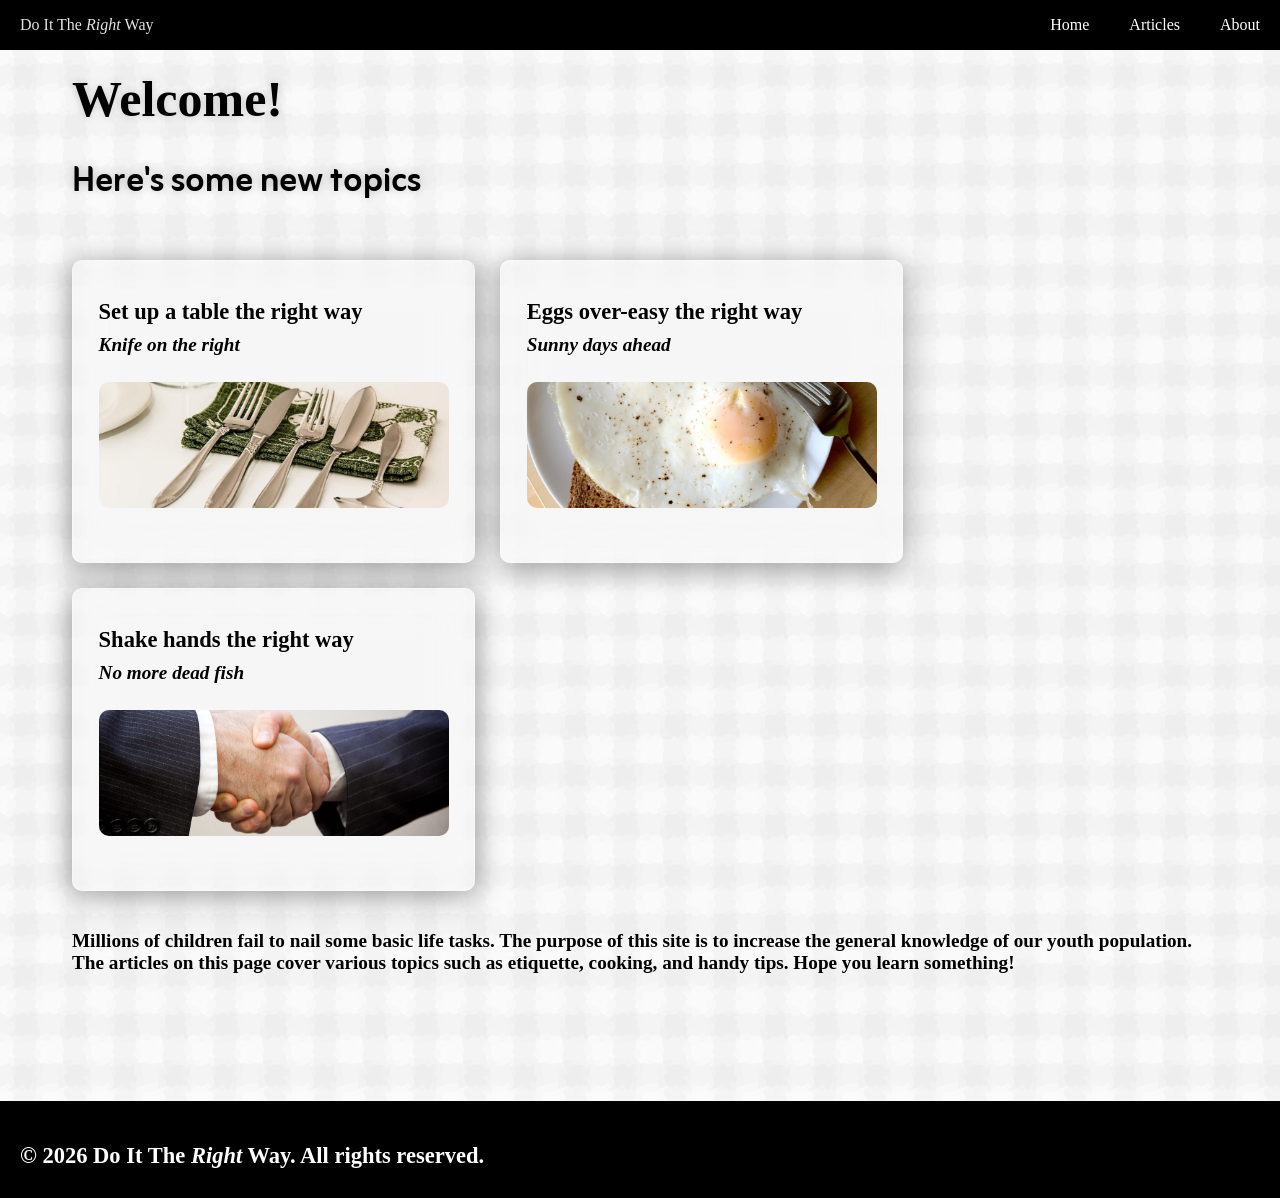
<file: index.html>
<!DOCTYPE html>
<html lang="en">
<head>
    <meta charset="UTF-8">
    <meta name="viewport" content="width=device-width, initial-scale=1.0">
    <link rel="stylesheet" href="style.css">
    <link rel="preconnect" href="https://fonts.googleapis.com">
    <link rel="preconnect" href="https://fonts.gstatic.com" crossorigin>
    <link href="https://fonts.googleapis.com/css2?family=Google+Sans:ital,opsz,wght@0,17..18,400..700;1,17..18,400..700&family=Zain:ital,wght@0,200;0,300;0,400;0,700;0,800;0,900;1,300;1,400&display=swap" rel="stylesheet">
    <link rel="icon" href="favicon.png">
    <title>Do It The Right Way</title>
</head>
<body style="background-image: url(tile.png);">
    <nav>
        <div class="nav-title">Do It The<i><span class="right">&nbsp;Right</span>&nbsp;</i>Way</div>
        <div class="nav-element"><a href="index.html">Home</a></div>
        <div class="nav-element"><a href="articles.html">Articles</a></div>
        <div class="nav-element"><a href="about.html">About</a></div>
    </nav>
    <main>
        <header>
            <h1>Welcome!</h1>
            <h2>Here's some new topics</h2>
        </header>
        <div id="item-holder">
            <article>
                <div class="item">
                    <h3>Set up a table the right way</h3>
                    <h4>Knife on the right</h4>
                    <img src="table.jpg" alt="table">
                </div>
            </article>
            <article>
                <a href="article_eggs.html">
                <div class="item">
                    <h3>Eggs over-easy the right way</h3>
                    <h4>Sunny days ahead</h4>
                    <img src="eggs.jpg" alt="eggs">
                </div>
                </a>
            </article>
            <article>
                <div class="item">
                    <h3>Shake hands the right way</h3>
                    <h4>No more dead fish</h4>
                    <img src="handshake.jpg" alt="handshake">
                </div>
            </article>
        </div>
        <p>Millions of children fail to nail some basic life tasks. The purpose of this site is to increase the general knowledge of our youth population. The articles on this page cover various topics such as etiquette, cooking, and handy tips. Hope you learn something!</p>
    </main>
    <br><br><br>
    <br><br><br>
    <footer>
        <h3 style="font-family: 'Times New Roman', Times, serif;">&copy; 2026 Do It The <i>Right</i> Way. All rights reserved.</h3>
    </footer>
</body>
</html>

<!--
X Use of the semantic web page layout elements.  Header, main, and footer, at a minimum, must be used.  Other elements may be included at your own discretion.
X Favicon
X Tiling background image
X The use of 3 different Font Families

? 15 elements from CSS Text (Color, Text Alignment, Text Decoration, Text Transformation, Text Spacing, Text Shadow)

Image map with at least three hotspots
Three different lists (Ordered list with Roman numerals; Unordered list with square icons; Unordered list with an image used as the list icon)
-->
</file>
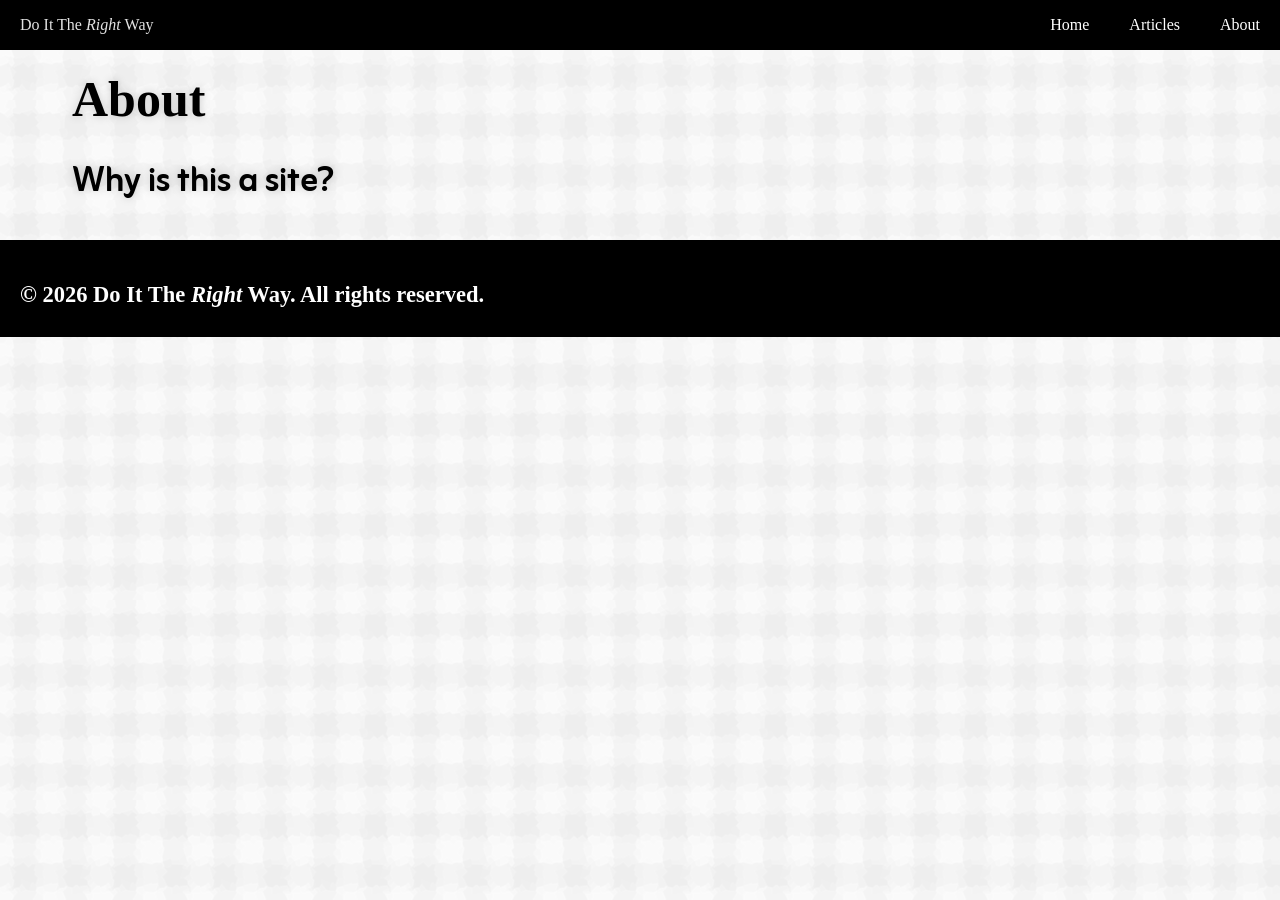
<file: about.html>
<!DOCTYPE html>
<html lang="en">
<head>
    <meta charset="UTF-8">
    <meta name="viewport" content="width=device-width, initial-scale=1.0">
    <link rel="stylesheet" href="style.css">
    <link rel="preconnect" href="https://fonts.googleapis.com">
    <link rel="preconnect" href="https://fonts.gstatic.com" crossorigin>
    <link href="https://fonts.googleapis.com/css2?family=Google+Sans:ital,opsz,wght@0,17..18,400..700;1,17..18,400..700&family=Zain:ital,wght@0,200;0,300;0,400;0,700;0,800;0,900;1,300;1,400&display=swap" rel="stylesheet">
    <link rel="icon" href="favicon.png">
    <title>Do It The Right Way</title>
</head>
<body style="background-image: url(tile.png);">
    <nav>
        <div class="nav-title">Do It The<i><span class="right">&nbsp;Right</span>&nbsp;</i>Way</div>
        <div class="nav-element"><a href="index.html">Home</a></div>
        <div class="nav-element"><a href="articles.html">Articles</a></div>
        <div class="nav-element"><a href="about.html">About</a></div>
    </nav>
    <main>
        <header>
            <h1>About</h1>
            <h2>Why is this a site?</h2>
        </header>
    </main>
    <footer>
        <h3 style="font-family: 'Times New Roman', Times, serif;">&copy; 2026 Do It The <i>Right</i> Way. All rights reserved.</h3>
    </footer>
</body>
</html>
</file>
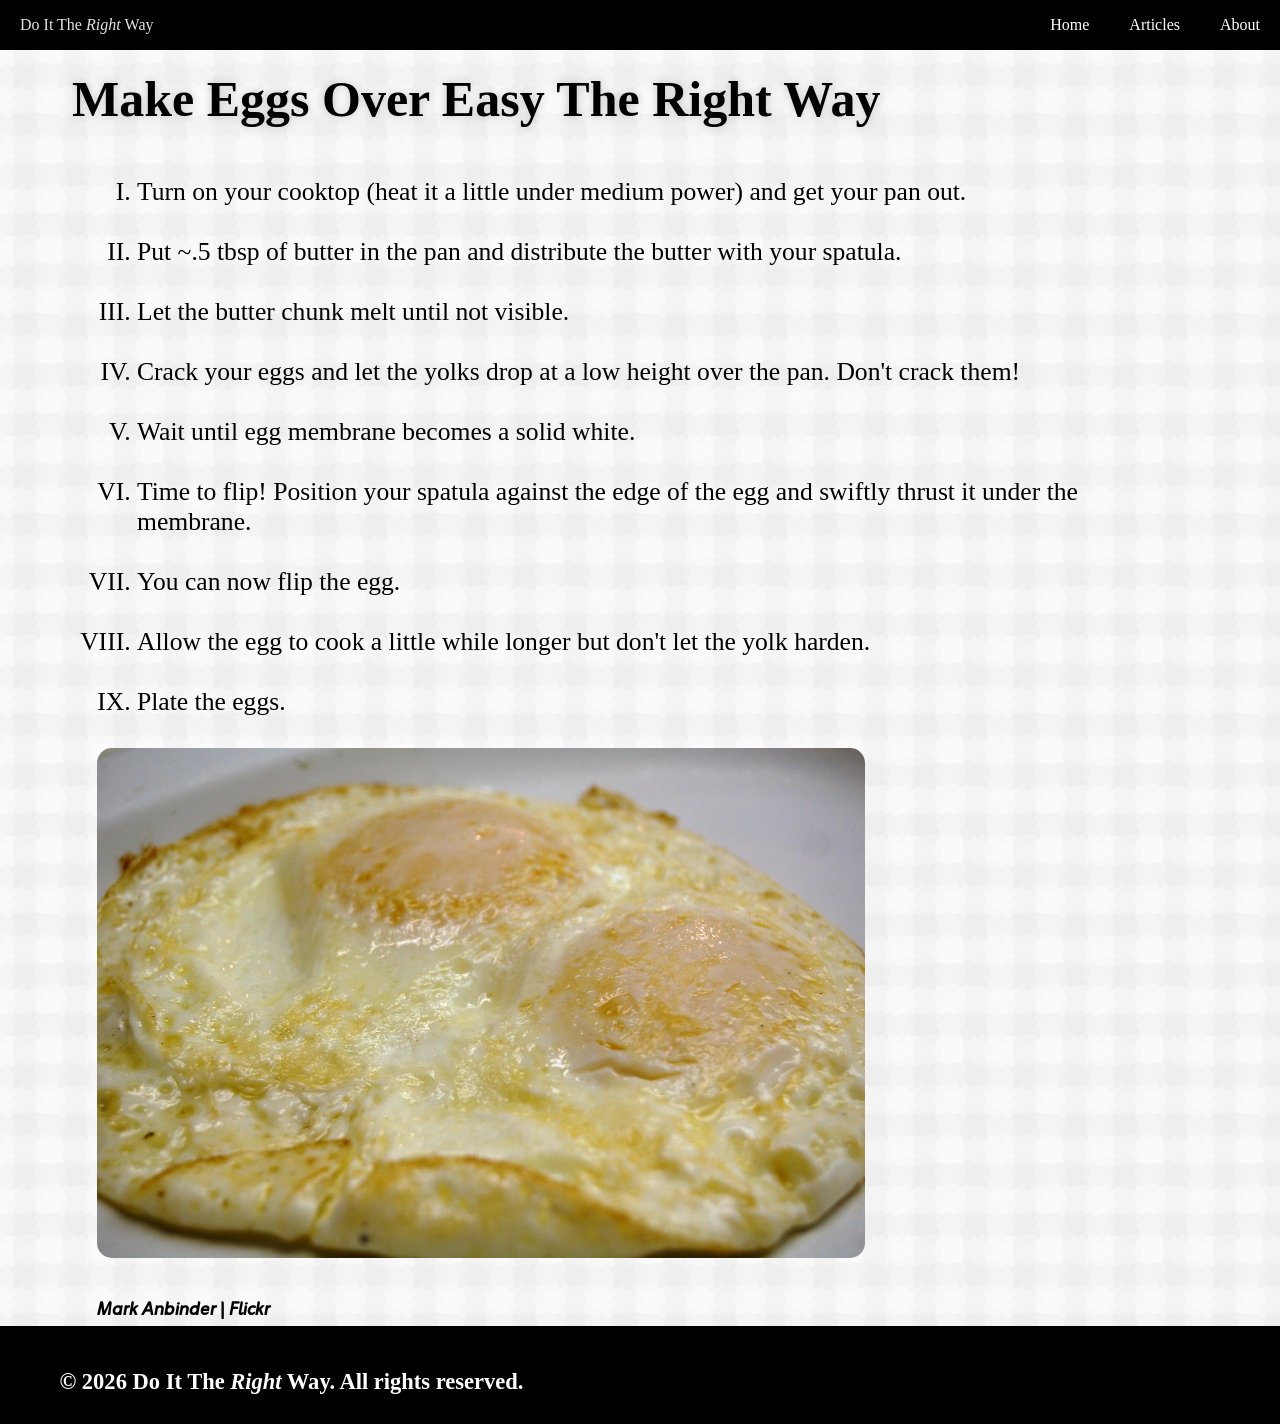
<file: article_eggs.html>
<!DOCTYPE html>
<html lang="en">
<head>
    <meta charset="UTF-8">
    <meta name="viewport" content="width=device-width, initial-scale=1.0">
    <link rel="stylesheet" href="style.css">
    <link rel="preconnect" href="https://fonts.googleapis.com">
    <link rel="preconnect" href="https://fonts.gstatic.com" crossorigin>
    <link href="https://fonts.googleapis.com/css2?family=Google+Sans:ital,opsz,wght@0,17..18,400..700;1,17..18,400..700&family=Zain:ital,wght@0,200;0,300;0,400;0,700;0,800;0,900;1,300;1,400&display=swap" rel="stylesheet">
    <link rel="icon" href="favicon.png">
    <title>Do It The Right Way</title>
</head>
<body style="background-image: url(tile.png);">
    <nav>
        <div class="nav-title">Do It The<i><span class="right">&nbsp;Right</span>&nbsp;</i>Way</div>
        <div class="nav-element"><a href="index.html">Home</a></div>
        <div class="nav-element"><a href="articles.html">Articles</a></div>
        <div class="nav-element"><a href="about.html">About</a></div>
    </nav>
    <main>
        <header>
            <h1>Make Eggs Over Easy The Right Way</h1>
        </header>
        <ol type="I">
            <li>Turn on your cooktop (heat it a little under medium power) and get your pan out.</li>
            <li>Put ~.5 tbsp of butter in the pan and distribute the butter with your spatula.</li>
            <li>Let the butter chunk melt until not visible.</li>
            <li>Crack your eggs and let the yolks drop at a low height over the pan. Don't crack them!</li>
            <li>Wait until egg membrane becomes a solid white.</li>
            <li>Time to flip! Position your spatula against the edge of the egg and swiftly thrust it under the membrane.</li>
            <li>You can now flip the egg.</li>
            <li>Allow the egg to cook a little while longer but don't let the yolk harden.</li>
            <li>Plate the eggs.</li>
        </ol>
        <img src="eggsart.jpg">
        <h5>Mark Anbinder | Flickr</h5>
    </main>
    <footer>
        <h3 style="font-family: 'Times New Roman', Times, serif;">&nbsp;&nbsp;&nbsp;&nbsp;&nbsp;&nbsp; &copy; 2026 Do It The <i>Right</i> Way. All rights reserved.</h3>
    </footer>
</body>
</html>
</file>
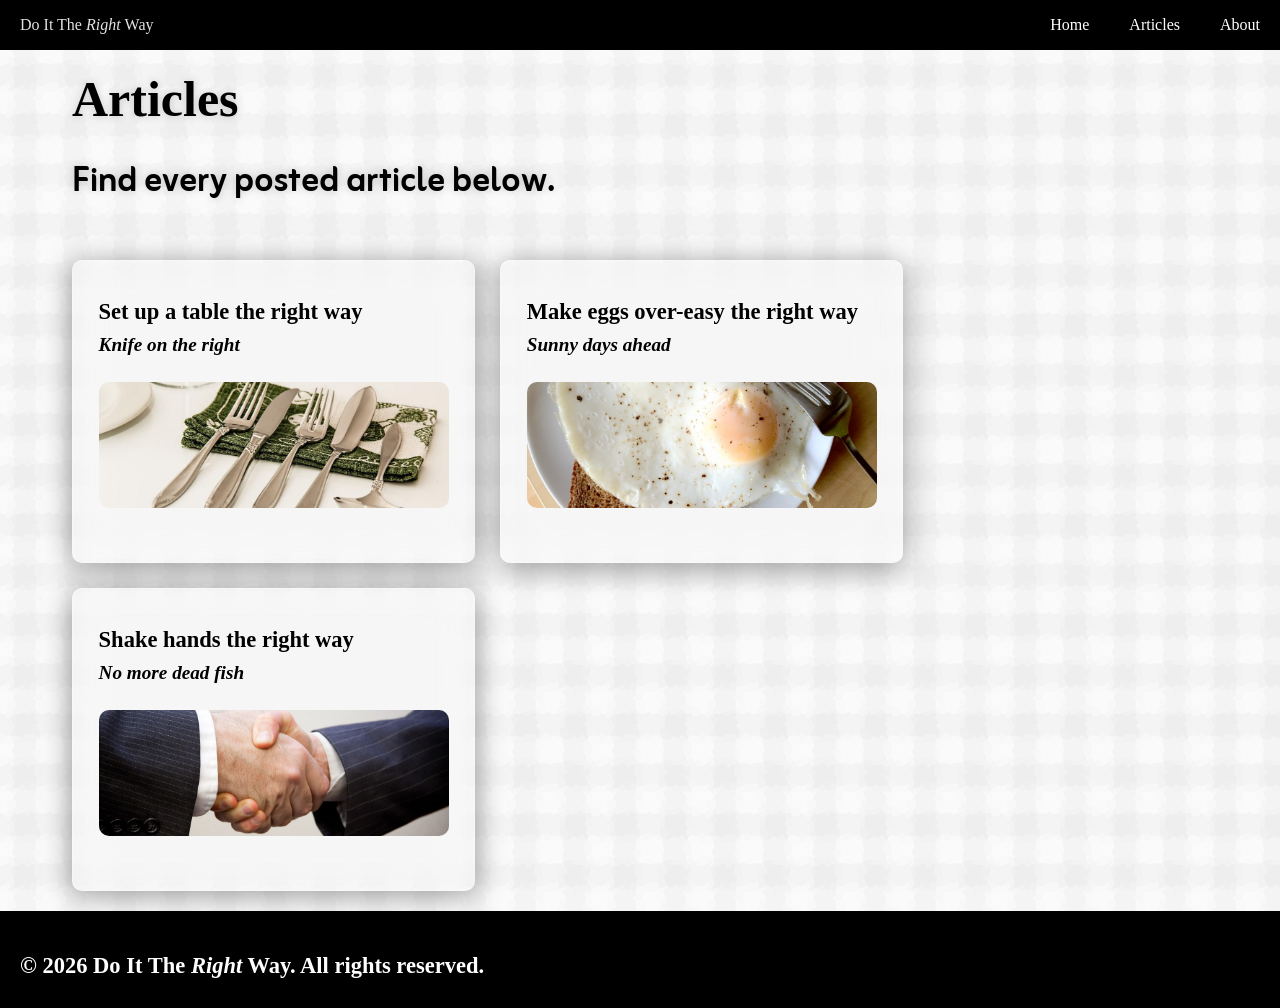
<file: articles.html>
<!DOCTYPE html>
<html lang="en">
<head>
    <meta charset="UTF-8">
    <meta name="viewport" content="width=device-width, initial-scale=1.0">
    <link rel="stylesheet" href="style.css">
    <link rel="preconnect" href="https://fonts.googleapis.com">
    <link rel="preconnect" href="https://fonts.gstatic.com" crossorigin>
    <link href="https://fonts.googleapis.com/css2?family=Google+Sans:ital,opsz,wght@0,17..18,400..700;1,17..18,400..700&family=Zain:ital,wght@0,200;0,300;0,400;0,700;0,800;0,900;1,300;1,400&display=swap" rel="stylesheet">
    <link rel="icon" href="favicon.png">
    <title>Do It The Right Way</title>
</head>
<body style="background-image: url(tile.png);">
    <nav>
        <div class="nav-title">Do It The<i><span class="right">&nbsp;Right</span>&nbsp;</i>Way</div>
        <div class="nav-element"><a href="index.html">Home</a></div>
        <div class="nav-element"><a href="articles.html">Articles</a></div>
        <div class="nav-element"><a href="about.html">About</a></div>
    </nav>
    <main>
        <header>
            <h1>Articles</h1>
            <h2>Find every posted article below.</h2>
        </header>
        <div id="item-holder">
            <article>
                <div class="item">
                    <h3>Set up a table the right way</h3>
                    <h4>Knife on the right</h4>
                    <img src="table.jpg">
                </div>
            </article>
            <article>
                <a href="article_eggs.html">
                <div class="item">
                    <h3>Make eggs over-easy the right way</h3>
                    <h4>Sunny days ahead</h4>
                    <img src="eggs.jpg">
                </div>
                </a>
            </article>
            <article>
                <div class="item">
                    <h3>Shake hands the right way</h3>
                    <h4>No more dead fish</h4>
                    <img src="handshake.jpg">
                </div>
            </article>
        </div>
    </main>
    <footer>
        <h3 style="font-family: 'Times New Roman', Times, serif;">&copy; 2026 Do It The <i>Right</i> Way. All rights reserved.</h3>
    </footer>
</body>
</html>
</file>
<file: style.css>
body {
    overflow-x: hidden;
}
nav {
    display: flex;
    justify-content: flex-end;
    align-items: center;
    width: 100vw;
    height: 50px;
    background-color: black;
    left: 0;
    top: 0;
    position: fixed;
    user-select: none;
    z-index: 10000;
}
.nav-title {
    color: rgb(226, 226, 226);
    padding-inline: 20px;
    font-family: "Google Sans";
    height: 100%;
    display: flex;
    justify-content: center;
    align-items: center;
    background-color: rgb(0, 0, 0);
    transition: 0.3s ease;
    position: absolute;
    left: 0;
    top: 0;
}
.nav-element {
    color: white;
    padding-inline: 20px;
    font-family: "Google Sans";
    height: 100%;
    display: flex;
    justify-content: center;
    align-items: center;
    background-color: rgb(0, 0, 0);
    transition: 0.3s ease;
}
.nav-element:hover {
    background-color: rgb(65, 65, 65);
    cursor: pointer;
    transition: 0.3s ease;
    font-size: 18px;
    transform-origin: center;
}
main {
    margin-inline: 5vw;
    margin-top: 70px;
    height: auto;
}
.right {
    font-weight: 350;
    transition: 0.3s ease;
}
body:has(.nav-title:hover) .right {
    font-weight: 550;
    color: rgb(255, 255, 255);
    transition: 0.3s ease;
}
.nav-title:hover {
    color: rgb(136, 136, 136);
}
h1 {
    font-size: clamp(35px, 4.5vw, 50px);
    font-family: "Google Sans";
    text-shadow: 0px 0px 10px rgb(0,0,0,0.2);
    text-align: left;
    letter-spacing: normal;
    word-break: normal;
    overflow-wrap: normal;
    direction: ltr;
    unicode-bidi: normal;
}
h2 {
    font-size: clamp(25px, 3vw, 35px);
    font-family: "Zain";
    margin-top: -1vh;
    padding: 0;
    text-shadow: 0px 0px 10px rgb(0,0,0,0.2);
    text-align: left;
    letter-spacing: normal;
    word-break: normal;
    overflow-wrap: normal;
    direction: ltr;
    unicode-bidi: normal;
    text-transform: none;
}
h3 {
    font-size: clamp(20px, 1.76vw, 28px);
    font-family: "Google Sans";
    margin-bottom: 1vh;
    padding: 0;
    letter-spacing: normal;
    text-align: left;
    word-break: normal;
    overflow-wrap: normal;
    direction: ltr;
    unicode-bidi: normal;
    text-transform: none;
}
h4 {
    font-size: clamp(15px, 1.5vw, 22px);
    font-family: "Google Sans";
    margin-top: 0;
    padding: 0;
    font-style: italic;
    text-align: left;
    letter-spacing: normal;
    word-spacing: normal;
    word-break: normal;
    overflow-wrap: normal;
    direction: ltr;
    unicode-bidi: normal;
    text-transform: none;
}
h5 {
    font-size: clamp(15px, 1.5vw, 22px);
    font-family: "Zain";
    margin-bottom: 0;
    padding: 0;
    font-style: italic;
    padding-inline: 25px;
    text-align: left;
    letter-spacing: normal;
    word-spacing: normal;
    word-break: normal;
    unicode-bidi: normal;
    text-transform: none;
}
#item-holder {
    display: flex;
    flex-wrap: wrap;
    gap: 25px;
    justify-content: flex-start;
    flex-direction: row;
    padding-block: 20px;
    word-spacing: normal;
    word-break: normal;
    text-transform: none;
}
.item {
    border-radius: 10px;
    width: clamp(350px, 25vw, 500px);
    height: clamp(200px, 15vw, 275px);
    padding-inline: clamp(18px, 2vw, 33px);
    padding-top: clamp(10px, 1.25vw, 20px);
    padding-bottom: clamp(10px, 15vw, 85px);
    background: rgba(255, 255, 255, 0.2);
    backdrop-filter: blur(20px);
    -webkit-backdrop-filter: blur(20px);
    border: 1px solid rgba(255, 255, 255, 0.3);
    box-shadow: 0 4px 30px rgba(0, 0, 0, 0.4);
    cursor: pointer;
    transition: 0.2s ease;
}
.item:hover {
    filter: brightness(0.93);
    transition: 0.2s ease;
}
p {
    font-family: "Google Sans";
    font-weight: bold;
    font-size: 1.2em;
}
.item > img {
    width: 100% !important;
    border-radius: 10px !important;
    height: 63% !important;
    object-fit: cover !important;
    object-position: center !important;
    margin-inline: 0px !important;
    margin-bottom: 1vh !important;
}
footer {
    position: absolute;
    left: 0;
    width: 100vw;
    padding: 20px;
    background-color: black;
    color: white;
    overflow: hidden;
}
nav > div > a {
    color: white;
}
a {
    color: black;
    text-decoration: none;
    height: 100%;
    display: flex;
    justify-content: center;
    align-items: center;
}
li {
    font-family: "Google Sans";
    font-size: clamp(20px, 2vw, 30px);
    padding-block: 15px;
    margin-inline: 25px;
}
img {
    width: clamp(350px, 60vw, 850px);
    border-radius: 15px;
    margin-inline: 25px;
}
</file>
